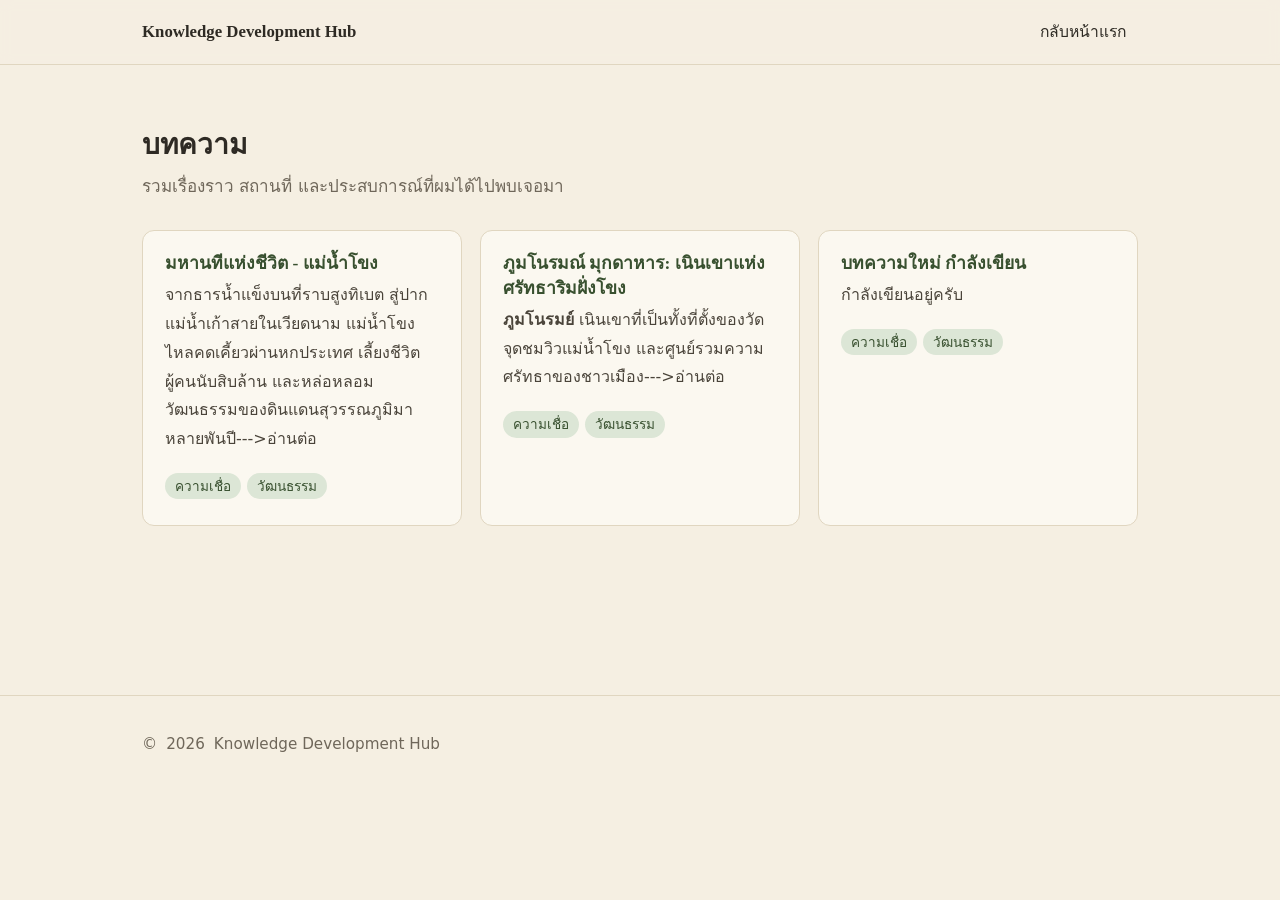
<file: Article/index.html>
<!DOCTYPE html>
<html lang="th">
<head>
<meta charset="utf-8">
<meta name="viewport" content="width=device-width, initial-scale=1">
<title>บทความ - Knowledge Development Hub</title>
<!-- ชี้ไปที่โฟลเดอร์ css ด้านนอก -->
<link rel="stylesheet" href="../css/style.css"> 
</head>
<body>

<header>
  <div class="wrap bar">
    <a class="brand" href="../index.html">Knowledge Development Hub</a>
    <nav aria-label="เมนูหลัก">
      <ul>
        <li><a href="../index.html">กลับหน้าแรก</a></li>
      </ul>
    </nav>
  </div>
</header>

<main class="wrap" style="padding: 60px 22px; min-height: 70vh;">
  <h2>บทความ</h2>
  <p class="lead">รวมเรื่องราว สถานที่ และประสบการณ์ที่ผมได้ไปพบเจอมา</p>
  
  <!-- ส่วนที่แสดงรายการโพสต์ -->
  <div class="grid" id="blogList">
    <p class="note">กำลังโหลดรายการบทความ...</p>
  </div>
</main>

<footer><div class="wrap">
  <p>&copy; <span id="yr"></span> Knowledge Development Hub</p>
</div></footer>

<script>
document.getElementById('yr').textContent = new Date().getFullYear();

// ==========================================
// 🔴 ข้อมูลบทความ (เวลาเพิ่มบทความใหม่ ก็มาเพิ่มในลิสต์นี้)
// ==========================================
const posts = [
      {
    title: "มหานทีแห่งชีวิต - แม่น้ำโขง",
    desc: "จากธารน้ำแข็งบนที่ราบสูงทิเบต สู่ปากแม่น้ำเก้าสายในเวียดนาม แม่น้ำโขงไหลคดเคี้ยวผ่านหกประเทศ เลี้ยงชีวิตผู้คนนับสิบล้าน และหล่อหลอมวัฒนธรรมของดินแดนสุวรรณภูมิมาหลายพันปี--->อ่านต่อ",
    link: "post-article-1.html",
    tags: ["ความเชื่อ", "วัฒนธรรม"]
  },
      {
    title: "ภูมโนรมณ์ มุกดาหาร: เนินเขาแห่งศรัทธาริมฝั่งโขง",
    desc: "<b>ภูมโนรมย์</b> เนินเขาที่เป็นทั้งที่ตั้งของวัด จุดชมวิวแม่น้ำโขง และศูนย์รวมความศรัทธาของชาวเมือง--->อ่านต่อ",
    link: "post-article-2.html",
    tags: ["ความเชื่อ", "วัฒนธรรม"]
  },
        {
    title: "บทความใหม่ กำลังเขียน",
    desc: "กำลังเขียนอยู่ครับ",
    link: "post-article-2.html",
    tags: ["ความเชื่อ", "วัฒนธรรม"]
  },

];

// ฟังก์ชันสำหรับสร้างการ์ดบทความ
function renderPosts() {
  const container = document.getElementById('blogList');
  if(posts.length === 0) {
    container.innerHTML = '<p class="note">ยังไม่มีบทความครับ</p>';
    return;
  }

  let html = '';
  posts.forEach(post => {
    // แปลง array ของแท็ก ให้กลายเป็น HTML badge
    const tagsHtml = post.tags.map(t => `<span class="tag green">${t}</span>`).join('');
    
    html += `
      <a href="${post.link}" class="card" style="text-decoration: none; color: inherit; display: block; transition: transform 0.2s;" onmouseover="this.style.transform='translateY(-4px)'" onmouseout="this.style.transform='none'">
        <h3 style="color: var(--moss-dark);">${post.title}</h3>
        <p style="margin-bottom: 1rem;">${post.desc}</p>
        <div>${tagsHtml}</div>
      </a>
    `;
  });
  
  container.innerHTML = html;
}

// เรียกใช้งานเมื่อโหลดหน้าเว็บ
renderPosts();
</script>
</body>
</html>
</file>
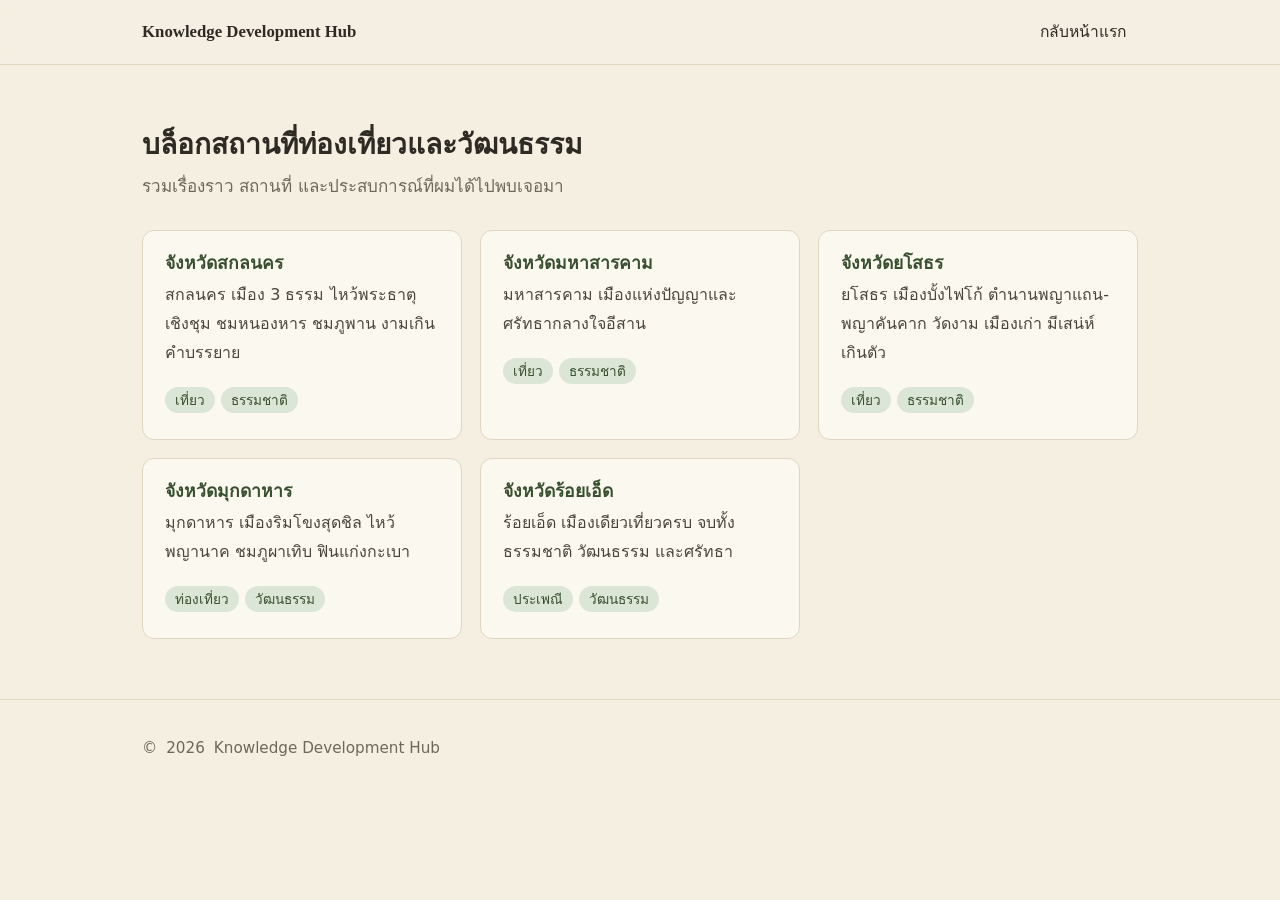
<file: blog/index.html>
<!DOCTYPE html>
<html lang="th">
<head>
<meta charset="utf-8">
<meta name="viewport" content="width=device-width, initial-scale=1">
<title>บล็อกทั้งหมด - Knowledge Development Hub</title>
<!-- ชี้ไปที่โฟลเดอร์ css ด้านนอก -->
<link rel="stylesheet" href="../css/style.css"> 
</head>
<body>

<header>
  <div class="wrap bar">
    <a class="brand" href="../index.html">Knowledge Development Hub</a>
    <nav aria-label="เมนูหลัก">
      <ul>
        <li><a href="../index.html">กลับหน้าแรก</a></li>
      </ul>
    </nav>
  </div>
</header>

<main class="wrap" style="padding: 60px 22px; min-height: 70vh;">
  <h2>บล็อกสถานที่ท่องเที่ยวและวัฒนธรรม</h2>
  <p class="lead">รวมเรื่องราว สถานที่ และประสบการณ์ที่ผมได้ไปพบเจอมา</p>
  
  <!-- ส่วนที่แสดงรายการโพสต์ -->
  <div class="grid" id="blogList">
    <p class="note">กำลังโหลดรายการบทความ...</p>
  </div>
</main>

<footer><div class="wrap">
  <p>&copy; <span id="yr"></span> Knowledge Development Hub</p>
</div></footer>

<script>
document.getElementById('yr').textContent = new Date().getFullYear();

// ==========================================
// 🔴 ข้อมูลบทความ (เวลาเพิ่มบทความใหม่ ก็มาเพิ่มในลิสต์นี้)
// ==========================================
const posts = [
      {
    title: "จังหวัดสกลนคร",
    desc: "สกลนคร เมือง 3 ธรรม ไหว้พระธาตุเชิงชุม ชมหนองหาร ชมภูพาน งามเกินคำบรรยาย",
    link: "post-5.html",
    tags: ["เที่ยว", "ธรรมชาติ"]
  },
    {
    title: "จังหวัดมหาสารคาม",
    desc: "มหาสารคาม เมืองแห่งปัญญาและศรัทธากลางใจอีสาน",
    link: "post-4.html",
    tags: ["เที่ยว", "ธรรมชาติ"]
  },
  {
    title: "จังหวัดยโสธร",
    desc: "ยโสธร เมืองบั้งไฟโก้ ตำนานพญาแถน-พญาคันคาก วัดงาม เมืองเก่า มีเสน่ห์เกินตัว",
    link: "post-3.html",
    tags: ["เที่ยว", "ธรรมชาติ"]
  },
  {
    title: "จังหวัดมุกดาหาร",
    desc: "มุกดาหาร เมืองริมโขงสุดชิล ไหว้พญานาค ชมภูผาเทิบ ฟินแก่งกะเบา",
    link: "post-2.html",
    tags: ["ท่องเที่ยว", "วัฒนธรรม"]
  },
  {
    title: "จังหวัดร้อยเอ็ด",
    desc: "ร้อยเอ็ด เมืองเดียวเที่ยวครบ จบทั้งธรรมชาติ วัฒนธรรม และศรัทธา",
    link: "post-1.html",
    tags: ["ประเพณี", "วัฒนธรรม"]
  }
];

// ฟังก์ชันสำหรับสร้างการ์ดบทความ
function renderPosts() {
  const container = document.getElementById('blogList');
  if(posts.length === 0) {
    container.innerHTML = '<p class="note">ยังไม่มีบทความครับ</p>';
    return;
  }

  let html = '';
  posts.forEach(post => {
    // แปลง array ของแท็ก ให้กลายเป็น HTML badge
    const tagsHtml = post.tags.map(t => `<span class="tag green">${t}</span>`).join('');
    
    html += `
      <a href="${post.link}" class="card" style="text-decoration: none; color: inherit; display: block; transition: transform 0.2s;" onmouseover="this.style.transform='translateY(-4px)'" onmouseout="this.style.transform='none'">
        <h3 style="color: var(--moss-dark);">${post.title}</h3>
        <p style="margin-bottom: 1rem;">${post.desc}</p>
        <div>${tagsHtml}</div>
      </a>
    `;
  });
  
  container.innerHTML = html;
}

// เรียกใช้งานเมื่อโหลดหน้าเว็บ
renderPosts();
</script>
</body>
</html>
</file>
<file: css/style.css>
/* ===== ตัวแปร & base ===== */
:root{
  --paper:#F5EFE2; --card:#FBF8F0; --ink:#2E2A24; --muted:#6F675A;
  --line:#E0D6C0; --moss:#4A6741; --moss-dark:#38502F; --ochre:#B9852C;
  --serif:'Noto Serif Thai',Georgia,serif; --sans:'Sarabun',system-ui,sans-serif;
}
*{box-sizing:border-box}
html{scroll-behavior:smooth;scroll-padding-top:76px}
body{margin:0;background:var(--paper);color:var(--ink);font:400 1.0625rem/1.8 var(--sans)}
a{color:var(--moss-dark)}
:focus-visible{outline:3px solid var(--ochre);outline-offset:2px;border-radius:4px}
.wrap{max-width:1040px;margin:0 auto;padding:0 22px}
h1,h2,h3{font-family:var(--serif);line-height:1.4;margin:0}
h2{font-size:1.75rem;margin-bottom:.4rem}
.subhead{font-size:1.1rem;margin:1.6rem 0 .6rem}
.lead{color:var(--muted);max-width:60ch;margin:0 0 1.8rem}

/* ===== header ===== */
header{position:sticky;top:0;z-index:10;background:rgba(245,239,226,.94);backdrop-filter:blur(6px);border-bottom:1px solid var(--line)}
.bar{display:flex;align-items:center;justify-content:space-between;gap:16px;min-height:64px}
.brand{font:700 1.05rem var(--serif);text-decoration:none;color:var(--ink)}
nav ul{display:flex;gap:4px;list-style:none;margin:0;padding:0;flex-wrap:wrap}
nav a{display:block;padding:6px 12px;border-radius:999px;text-decoration:none;color:var(--ink);font-weight:500;font-size:.98rem}
nav a:hover{background:#E9E0CB}
nav a.cta{background:var(--moss);color:#fff}
nav a.cta:hover{background:var(--moss-dark)}
nav a.active{background:var(--moss);color:#fff}

/* ===== hero ===== */
.hero{padding:64px 0 48px;display:grid;grid-template-columns:1.25fr 1fr;gap:44px;align-items:center}
.hero h1{font-size:clamp(2rem,4.6vw,3.1rem);margin-bottom:1rem}
.hero p{margin:0 0 1.6rem;max-width:52ch;color:#4A443A}
.btns{display:flex;gap:12px;flex-wrap:wrap}
.btn{display:inline-block;padding:11px 22px;border-radius:10px;text-decoration:none;font-weight:600;border:2px solid var(--moss);transition:background .2s;cursor:pointer;font:inherit}
.btn.main{background:var(--moss);color:#fff}
.btn.main:hover{background:var(--moss-dark)}
.btn.ghost{color:var(--moss-dark)}
.btn.ghost:hover{background:#E9E0CB}
.btn[disabled]{opacity:.6;cursor:wait}

.toc{background:var(--card);border:1px solid var(--line);border-radius:14px;padding:22px 26px;box-shadow:0 1px 0 var(--line),0 10px 24px -16px rgba(60,45,20,.35)}
.toc h2{font-size:1.1rem;margin-bottom:.6rem}
.toc ol{margin:0;padding:0;list-style:none}
.toc li a{display:flex;justify-content:space-between;gap:12px;padding:8px 0;border-bottom:1px dashed var(--line);text-decoration:none;color:var(--ink);border-radius:0}
.toc li:last-child a{border-bottom:0}
.toc li a:hover b{color:var(--moss)}
.toc small{color:var(--muted);text-align:right}

/* ===== sections ===== */
section{padding:52px 0;border-top:1px solid var(--line)}
.grid{display:grid;grid-template-columns:repeat(auto-fit,minmax(250px,1fr));gap:18px}
.card{background:var(--card);border:1px solid var(--line);border-radius:12px;padding:20px 22px}
.card h3{font-size:1.1rem;margin-bottom:.35rem}
.card p{margin:0 0 .8rem;color:#4A443A;font-size:1rem}
.tag{display:inline-block;font-size:.85rem;padding:1px 10px;border-radius:999px;background:#E9E0CB;color:#5A4B2A;margin:0 6px 6px 0}
.tag.green{background:#DCE6D6;color:var(--moss-dark)}
.note{font-size:.92rem;color:var(--muted)}

/* ===== jobs ===== */
.jobs{list-style:none;margin:0;padding:0;display:grid;gap:12px}
.job{background:var(--card);border:1px solid var(--line);border-radius:12px;padding:16px 20px;display:flex;justify-content:space-between;gap:16px;flex-wrap:wrap;align-items:center}
.job b{font-family:var(--serif);font-weight:500}
.job span{color:var(--muted);font-size:.95rem;display:block}

/* ===== form ===== */
form{display:grid;gap:14px;max-width:560px}
label{font-weight:600;font-size:.98rem}
input,textarea{width:100%;margin-top:4px;padding:11px 14px;font:inherit;border:1px solid #CFC3A8;border-radius:10px;background:#FFFDF8;color:var(--ink)}
textarea{min-height:130px;resize:vertical}
.hp{position:absolute;left:-9999px}
#status{margin:0;min-height:1.6em;color:var(--moss-dark);font-weight:500}

/* ===== footer ===== */
footer{border-top:1px solid var(--line);padding:30px 0 40px;color:var(--muted);font-size:.95rem}
footer p{margin:.3rem 0;display:flex;align-items:center;gap:9px}
footer svg{width:18px;height:18px;flex:none;stroke:var(--moss);fill:none;stroke-width:1.8;stroke-linecap:round;stroke-linejoin:round}

/* ===== gallery ===== */
.gallery-controls{margin:0 0 16px}
.gallery-back{padding:7px 14px;border:1px solid var(--line);border-radius:999px;background:var(--card);color:var(--ink);font:inherit;font-size:.95rem;cursor:pointer}
.gallery-back:hover{background:#E9E0CB}
.gallery{display:grid;grid-template-columns:repeat(auto-fill,minmax(200px,1fr));gap:12px}
.gallery figure{margin:0;position:relative;border-radius:12px;overflow:hidden;border:1px solid var(--line);background:#E9E0CB;aspect-ratio:4/3;cursor:zoom-in}
.gallery figure img{width:100%;height:100%;object-fit:cover;display:block;transition:transform .35s ease}
.gallery figure:hover img{transform:scale(1.06)}
.gallery figcaption{position:absolute;inset:auto 0 0 0;padding:8px 12px;font-size:.85rem;color:#fff;background:linear-gradient(transparent,rgba(30,25,15,.75));opacity:0;transition:opacity .25s}
.gallery figure:hover figcaption,
.gallery figure:focus-visible figcaption{opacity:1}
.gallery-album{padding:0;text-align:left;border:1px solid var(--line);border-radius:12px;overflow:hidden;background:var(--card);color:var(--ink);font:inherit;cursor:pointer}
.gallery-album img{width:100%;aspect-ratio:4/3;object-fit:cover;display:block;transition:transform .35s ease}
.gallery-album:hover img{transform:scale(1.04)}
.gallery-album-info{display:flex;justify-content:space-between;align-items:center;gap:8px;padding:10px 12px}
.gallery-album-name{font-family:var(--serif);font-weight:600}
.gallery-album-count{flex:none;color:var(--muted);font-size:.85rem}
.gallery .empty{grid-column:1/-1;text-align:center;color:var(--muted);padding:24px}
.gallery-status{font-size:.9rem;color:var(--muted);margin:.6rem 0 0}

/* ===== lightbox ===== */
.lightbox{position:fixed;inset:0;z-index:50;background:rgba(20,17,12,.9);display:grid;place-items:center;padding:20px;opacity:0;pointer-events:none;transition:opacity .25s}
.lightbox.open{opacity:1;pointer-events:auto}
.lightbox img{max-width:min(92vw,1100px);max-height:86vh;border-radius:8px;box-shadow:0 20px 60px -20px #000}
.lightbox button{position:absolute;top:16px;right:20px;background:none;border:2px solid #fff;color:#fff;font-size:1.4rem;width:44px;height:44px;border-radius:50%;cursor:pointer;line-height:1}
.lightbox button:hover{background:rgba(255,255,255,.15)}

/* ===== to-top ===== */
.to-top{position:fixed;right:20px;bottom:20px;width:46px;height:46px;border-radius:50%;border:none;background:var(--moss);color:#fff;font-size:1.2rem;cursor:pointer;box-shadow:0 6px 20px -8px #000;opacity:0;pointer-events:none;transition:opacity .25s;z-index:20}
.to-top.show{opacity:1;pointer-events:auto}
.to-top:hover{background:var(--moss-dark)}

/* ===== responsive ===== */
@media (max-width:820px){
  .hero{grid-template-columns:1fr;padding-top:40px}
  .bar{flex-direction:column;align-items:flex-start;padding:10px 0}
}
@media (prefers-reduced-motion:reduce){
  html{scroll-behavior:auto}
  *{transition:none!important}
}
</file>
